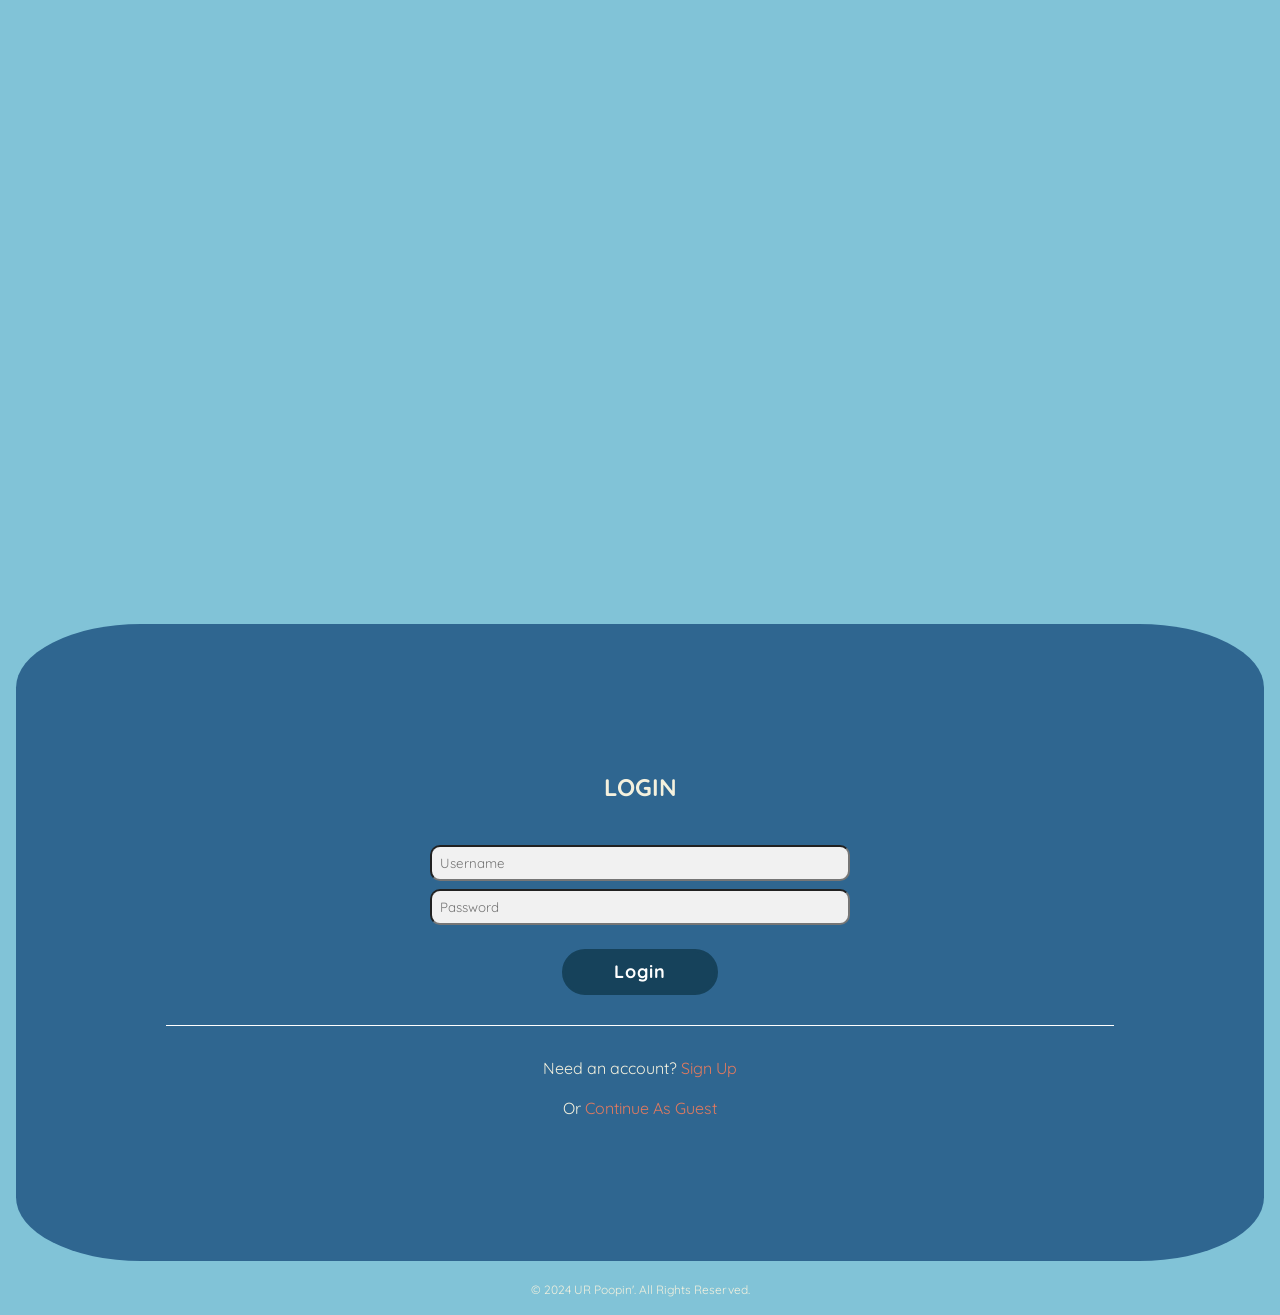
<file: login.html>
<html lang="en">
  <head>
    <meta charset="utf-8" />
    <meta name="viewport" content="width=device-width, initial-scale=1" />
    <link rel="icon" href="https://glitch.com/favicon.ico" />

    <!-- import the webpage's stylesheet -->
    <link rel="stylesheet" href="/style.css" />

    <!-- import the webpage's javascript file -->
    <script src="/script.js" defer></script>
  </head>
  <body>
    <div id="makeaccount">
      <h2 style="margin-bottom: 40px">LOGIN</h2>
      <form>
        <input
          class="input-login"
          type="text"
          id="username"
          name="username"
          placeholder="Username"
        /><br />
        <input
          class="input-login"
          type="text"
          id="password"
          name="password"
          placeholder="Password"
        /><br />
      </form>

      <div class="wrapper bottom-space-button">
        <a href="accountpage.html">
          <button type="submit">
            <span>Login</span>
          </button>
        </a>
      </div>

      <hr class="thin-divider-small" />

      <div class="link">
        <a href="makeaccountpage.html">
          <p style="margin-top: 30px">
            Need an account? <span class="signup-link">Sign Up</span>
          </p>
        </a>
      </div>
      <div class="guest-link">
        <p>Or <span class="signup-link">Continue As Guest</span></p>
      </div>
    </div>

    <footer>
      <p>© 2024 UR Poopin'. All Rights Reserved.</p>
    </footer>
  </body>
</html>
</file>
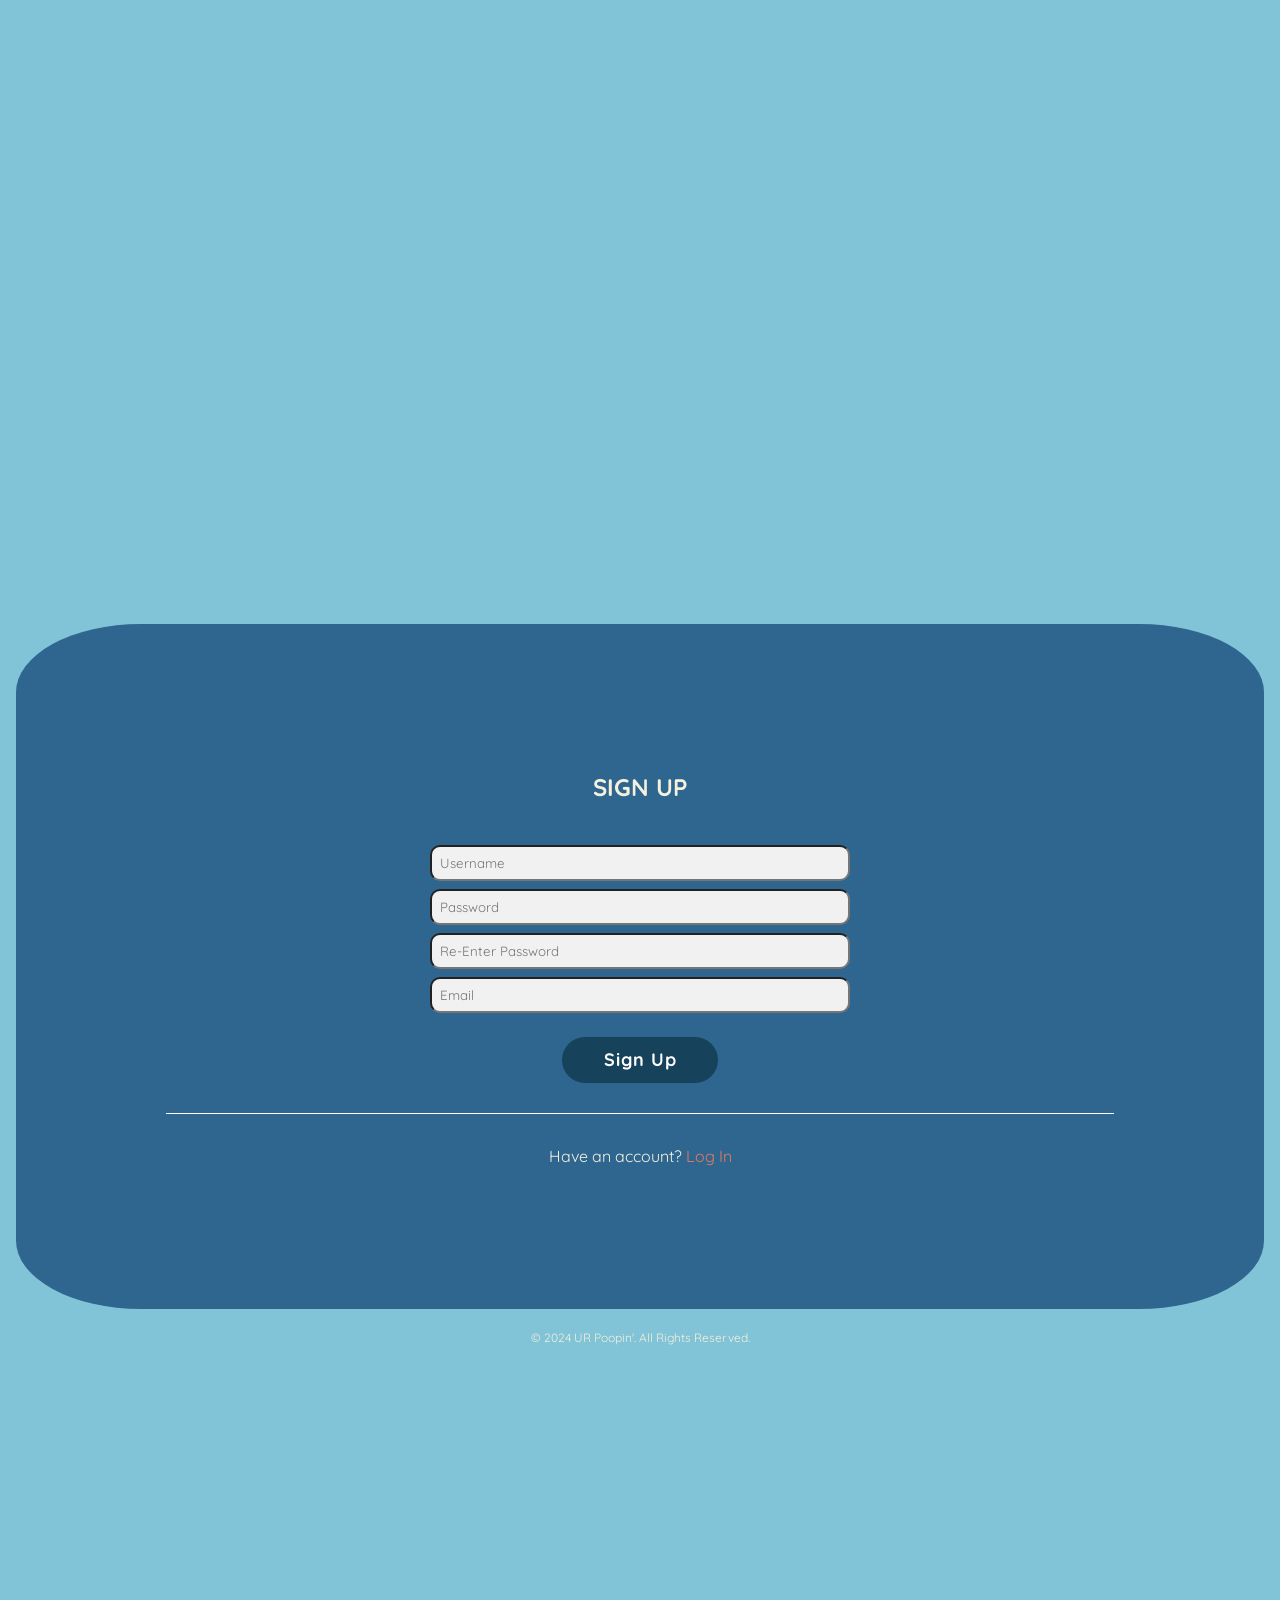
<file: makeaccountpage.html>
<html lang="en">
  <head>
    <meta charset="utf-8" />
    <meta name="viewport" content="width=device-width, initial-scale=1" />
    <link rel="icon" href="https://glitch.com/favicon.ico" />

    <!-- import the webpage's stylesheet -->
    <link rel="stylesheet" href="/style.css" />

    <!-- import the webpage's javascript file -->
    <script src="/script.js" defer></script>
  </head>
  <body>
    <div id="signUpAccount">
      <h2 style="margin-bottom: 40px">SIGN UP</h2>
      <form>
        <input
          class="input-login"
          type="text"
          id="username"
          name="username"
          placeholder="Username"
        /><br />
        <input
          class="input-login"
          type="text"
          id="password"
          name="password"
          placeholder="Password"
        /><br />
        <input
          class="input-login"
          type="text"
          id="repassword"
          name="repassword"
          placeholder="Re-Enter Password"
        /><br />

        <input
          class="input-login"
          type="text"
          id="email"
          name="email"
          placeholder="Email"
        />
      </form>
      <div class="wrapper bottom-space-button">
        <a href="accountpage.html"
          ><button type="submit">
            <span>Sign Up</span>
            <div class="success">
              <svg
                xmlns:xlink="http://www.w3.org/1999/xlink"
                version="1.1"
                viewBox="0 0 29.756 29.756"
                style="enable-background: new 0 0 29.756 29.756"
                xml:space="preserve"
              >
                <path
                  d="M29.049,5.009L28.19,4.151c-0.943-0.945-2.488-0.945-3.434,0L10.172,18.737l-5.175-5.173 c-0.943-0.944-2.489-0.944-3.432,0.001l-0.858,0.857c-0.943,0.944-0.943,2.489,0,3.433l7.744,7.752 c0.944,0.943,2.489,0.943,3.433,0L29.049,8.442C29.991,7.498,29.991,5.953,29.049,5.009z"
                />
              </svg>
            </div></button
        ></a>
      </div>

      <hr class="thin-divider-small" />

      <div class="link">
        <a href="login.html">
          <p style="margin-top: 30px">
            Have an account? <span class="login-link">Log In</span>
          </p>
        </a>
      </div>
    </div>
    <footer>
      <p>© 2024 UR Poopin'. All Rights Reserved.</p>
    </footer>
  </body>
</html>
</file>
<file: style.css>
@import url("https://fonts.googleapis.com/css?family=Quicksand:700|Quicksand:400");

html {
  font-size: 16px;
}

*,
*:before,
*:after {
  box-sizing: inherit;
}

body {
  font-family: "Quicksand", sans-serif;
  margin: 1em;
  line-height: 1.5;
  color: #f4f1de;
  background: #81c3d7;
  position: relative;
}

img,
video {
  height: auto;
  max-width: 100%;
}

footer {
  text-align: center;
  font-size: 12px;
  margin-top: 20px;
  color: #f4f1de;
}

.icon {
  width: 40%;
  font-size: 30px;
  vertical-align: middle;
}

.header {
  font-size: 12px;
  margin-left: -1rem;
  margin-right: -1rem;
  margin-top: -1rem;
  display: flex;
  flex-direction: row;
  text-align: center;
  justify-content: space-between;
  background: #e07a5f;
  align-items: center;
  box-shadow: 0px 4px 5px rgba(0, 0, 0, 0.2);
}

.headi {
  flex: 1;
  display: flex;
  justify-content: center;
  align-items: center;
}

.headt {
  flex: 3;
  display: flex;
  justify-content: center;
  align-items: center;
  text-align: center;
}

.headi img {
  max-width: none;
  height: auto;
}

.header .headi a {
  display: block;
  text-align: center;
  padding: 2px;
  background-color: #e07a5f;
  transition: background-color 0.3s ease;
  border-radius: 5px;
}

.header .headi a:hover {
  background-color: #d0644a;
}

.header .headi:hover a img {
  filter: brightness(1.2);
}

.tags {
  width: 100%;
  display: flex;
  flex-direction: row;
  justify-content: space-between;
  background-color: #e07a5f;
  padding-top: 30px;
  padding-bottom: 30px;
  justify-content: space-evenly;
  border-radius: 10px;
}

#tag-list {
  display: flex;
  flex-direction: row;
}

.tag-item {
  flex: 1;
  width: 100px;
  display: flex;
  flex-direction: column;
  font-size: 12px;
  align-items: center;
  text-align: center;
}

.tag-item span {
  font-size: 32px;
  margin-bottom: 10px;
}

.tag-item p {
  margin: 0;
  font-size: 12px;
}

.checked {
  color: #e07a5f;
}

.bathroom-container {
  display: flex;
  flex-direction: column;
  gap: 20px;
  cursor: pointer;
}

.bathroom-box {
  background-color: #2f6690;
  padding: 20px;
  border-radius: 10px;
  margin-bottom: 15px;
  box-shadow: 0px 3px 15px rgba(0, 0, 0, 0.2);
}

.bathroom-name-container {
  display: flex;
  justify-content: space-between;
  align-items: center;
  width: 100%;
}

.bathroom-name {
  font-size: 18px;
  font-weight: bold;
  margin-top: 0px;
}

.bathroom-gender {
  font-size: 18px;
  margin-left: auto;
  margin-top: 0px;
}

.bathroom-rating {
  display: flex;
  align-items: center;
  width: 100%;
}

.heart {
  color: red;
  cursor: pointer;
  margin-left: auto;
}

.heart:hover {
  color: #e30000;
}

.heart-empty {
  color: white;
  cursor: pointer;
  margin-left: auto;
}

.heart-empty:hover {
  color: lightgray;
}

.fa-star {
  margin-right: 4px;
}

.reviews {
  display: flex;
  flex-direction: column;
  gap: 10px;
}

.review-individ {
  background-color: #16425b;
  padding: 15px;
  border-radius: 10px;
  box-shadow: 0px 3px 15px rgba(0, 0, 0, 0.2);
  display: block;
}

.review-box {
  background-color: #16425b;
  padding: 15px;
  border-radius: 10px;
  box-shadow: 0px 3px 15px rgba(0, 0, 0, 0.2);
  display: none;
}

.review-box h2 {
  margin-bottom: 0px;
}

.review-box p {
  margin-top: 0px;
}

.review-name {
  font-size: 18px;
  font-weight: bold;
}

.review-rating {
  display: flex;
}

.prev,
.next {
  cursor: pointer;
  width: auto;
  margin-top: -22px;
  padding: 16px;
  color: white;
  font-weight: bold;
  font-size: 18px;
  transition: 0.6s ease;
  border-radius: 0 3px 3px 0;
  user-select: none;
}

.next {
  right: 0;
  border-radius: 3px 0 0 3px;
}

.review-box:first-of-type {
  display: block;
}

#petition-box {
  background-color: #e07a5f;
  margin-bottom: 10px;
  padding: 20px;
  border-radius: 10px;
  display: flex;
  flex-direction: row;
  box-shadow: 0px 3px 15px rgba(0, 0, 0, 0.2);
}

#petition-box .wrapper button {
  margin-top: 10px;
}

#petition-box h4 {
  margin-left: 15px;
  text-align: center;
}

input {
  background-color: #f1f1f1;
  font-family: "Quicksand", sans-serif;
  color: #16425b;
  border-radius: 10px;
  padding: 8px;
  margin-bottom: 8px;
}

.input-login {
  background-color: #f1f1f1;
  font-family: "Quicksand", sans-serif;
  color: #16425b;
  border-radius: 10px;
  padding: 8px;
  margin-bottom: 8px;
  width: 80%;
  max-width: 400px;
}

.profile {
  text-align: center;
}

#profile-photo {
  display: flex;
  justify-content: center;
  align-items: center;
  margin: 20px 0;
}

#profile-photo img {
  width: 150px;
  height: 150px;
  border-radius: 50%;
  object-fit: cover;
  border: 4px solid #2f6690;
  box-shadow: 0 4px 6px rgba(0, 0, 0, 0.2);
}

.User-box {
  background-color: #2f6690;
  padding-left: 20px;
  padding-right: 20px;
  display: flex;
  justify-content: space-between;
  border-radius: 10px;
  align-items: center;
}

.Username {
  color: #e07a5f;
}

.email {
  color: #e07a5f;
}

.email-box {
  background-color: #2f6690;
  margin-top: 10px;
  padding-left: 20px;
  padding-right: 20px;
  display: flex;
  justify-content: space-between;
  border-radius: 10px;
  align-items: center;
}

.pref-box {
  background-color: #2f6690;
  padding: 20px;
  padding-bottom: 0px;
  box-shadow: 0 4px 6px rgba(0, 0, 0, 0.2);
  border-radius: 10px;
}

.gender-heading {
  margin-top: 0px;
  color: #e07a5f;
}

.accessibility-heading {
  color: #e07a5f;
}

a {
  text-decoration: none;
  color: inherit;
}

a:active,
a:visited,
a:focus {
  text-decoration: none;
  color: inherit;
}

hr.thin-divider {
  border: 1px solid #f4f1de;
  width: 100%;
  margin: 30px 0;
}

.center-arrow {
  margin-top: 20px;
  text-align: center;
}

#petition-box .wrapper button,
#signUpAccount .wrapper button,
#makeaccount .wrapper button {
  font-family: "Quicksand", sans-serif;
  width: 100%;
  max-width: 150px;
  height: 40px;
  line-height: 1;
  font-size: 18px;
  font-weight: bold;
  letter-spacing: 1px;
  border: 3px solid #16425b;
  background: #16425b;
  color: #ffffff;
  border-radius: 40px;
  cursor: pointer;
  overflow: hidden;
  transition: all 0.35s;
  padding: 0;
  margin-top: 0 px;
}

#makeaccount .wrapper button,
#signUpAccount .wrapper button {
  font-family: "Quicksand", sans-serif;
  width: 100%;
  height: 40px;
  line-height: 1;
  font-size: 18px;
  font-weight: bold;
  letter-spacing: 1px;
  border: 3px solid #16425b;
  background: #16425b;
  color: #ffffff;
  border-radius: 40px;
  cursor: pointer;
  overflow: hidden;
  transition: all 0.35s;
  padding: 0;
  margin-top: 0 px;
}

#petition-box .wrapper button:hover {
  background: #81c3d7;
  border: 3px solid #81c3d7;
  color: #ffffff;
}

#makeaccount .wrapper button:hover,
#s .wrapper button:hover {
  background: #e07a5f;
  border: 3px solid #e07a5f;
  color: #ffffff;
}

button span {
  opacity: 1;
  visibility: visible;
  transition: all 0.35s;
}

.success {
  position: absolute;
  top: 0;
  left: 0;
  width: 100%;
  height: 100%;
  background: #ffffffff;
  border-radius: 50%;
  z-index: 1;
  opacity: 0;
  visibility: hidden;
  transition: all 0.35s;
}

button.is_active {
  width: 40px;
  height: 40px;
}

button.is_active .success {
  opacity: 1;
  visibility: visible;
}

button.is_active .success svg {
  margin-top: 50%;
  transform: translateY(-50%) rotate(720deg) scale(1);
}

button.is_active span {
  opacity: 0;
  visibility: hidden;
}

.search-input::placeholder {
  color: grey;
  font-family: "Quicksand", sans-serif;
}

.search-bar {
  display: flex;
  justify-content: space-between;
  align-items: center;
  width: 100%;
  margin: 0 auto;
  gap: 20px;
  margin-top: 20px;
}

.search {
  --padding: 14px;
  width: max-content;
  display: flex;
  align-items: center;
  padding: var(--padding);
  border-radius: 28px;
  background: #f1f1f1;
  width: 600px;
  transition: box-shadow 0.25s;
  box-shadow: 0px 4px 5px rgba(0, 0, 0, 0.2);
}

.search:focus-within {
  box-shadow: 0 0 2px rgba(0, 0, 0, 0.75);
}

.search-input {
  font-size: 16px;
  font-family: "Lexend", sans-serif;
  color: #16425b;
  margin-left: var(--padding);
  margin-bottom: 0px;
  outline: none;
  border: none;
  background: transparent;
  flex: 1;
}

.search-icon {
  color: rgba(0, 0, 0, 0.5);
}

.filter {
  display: flex;
  align-items: center;
  justify-content: center;
}

.filter .material-symbols-outlined {
  cursor: pointer;
  color: rgba(0, 0, 0, 0.5);
}

@media {
  .search-filter-container {
    flex-direction: column;
    gap: 10px;
  }

  .search {
    width: 100%;
  }
}

.image-shadow {
  box-shadow: 0px 4px 4px 4px rgba(0, 0, 0, 0.2);
}

#makeaccount {
  text-align: center;
  background-color: #2f6690;
  padding: 10%;
  border-radius: 10%;
  margin-top: 50%;
}

#signUpAccount {
  text-align: center;
  background-color: #2f6690;
  padding: 10%;
  border-radius: 10%;
  margin-top: 50%;
}

input[type="checkbox"] {
  display: none;
}

.checkbox-container1 {
  display: flex;
  flex-direction: column;
  gap: 20px;
  align-items: flex-start;
}

.checkbox-label {
  position: relative;
  padding-left: 30px;
  cursor: pointer;
  font-size: 18px;
  user-select: none;
  display: flex;
  align-items: center;
}

/* checkbox design */
.checkbox-label:before {
  content: "";
  position: absolute;
  left: 0;
  top: 0;
  width: 20px;
  height: 20px;
  border: 2px solid #16425b;
  border-radius: 4px;
  background-color: white;
  transition: background-color 0.3s, border-color 0.3s;
}

.checkbox-label:hover:before {
  background-color: #f4f1de;
}

input[type="checkbox"]:checked + .checkbox-label:before {
  background-color: #e07a5f;
  border-color: #e07a5f;
}

input[type="checkbox"]:checked + .checkbox-label:after {
  content: "\2713";
  position: absolute;
  left: 5px;
  top: 0px;
  font-size: 16px;
  color: white;
}

.link {
  margin-top: 10px;
}

.signup-link {
  color: #e07a5f;
}

.signup-link:hover {
  text-decoration: underline;
  text-shadow: 2px 2px 4px rgba(0, 0, 0, 0.3);
}

.login-link {
  color: #e07a5f;
}

.login-link:hover {
  text-decoration: underline;
  text-shadow: 2px 2px 4px rgba(0, 0, 0, 0.3);
}

#preference-heading {
  text-align: center;
  margin-top: 20px;
}

hr.thin-divider-small {
  border: 0;
  border-top: 1px solid white;
  width: 95%;
  margin-top: 30px auto;
}

.bottom-space-button {
  margin-top: 10px;
  margin-bottom: 30px;
}

.arrow-icon {
  margin-left: -30px;
  width: 30px;
  height: 30px;
  display: block;
}

@media (max-width: 768px) {
  .arrow-icon {
    margin-left: 10px;
  }
}

@media (max-width: 480px) {
  .arrow-icon {
    margin-left: 5px;
    margin-right: 5px;
  }
}

.arrow-icon:hover {
  filter: brightness(1.5);
  box-shadow: 0 4px 8px rgba(0, 0, 0, 0.2);
  cursor: pointer;
}

.title-container {
  display: flex;
  align-items: center;
  justify-content: center;
  text-align: center;
  gap: 20px;
}
</file>
